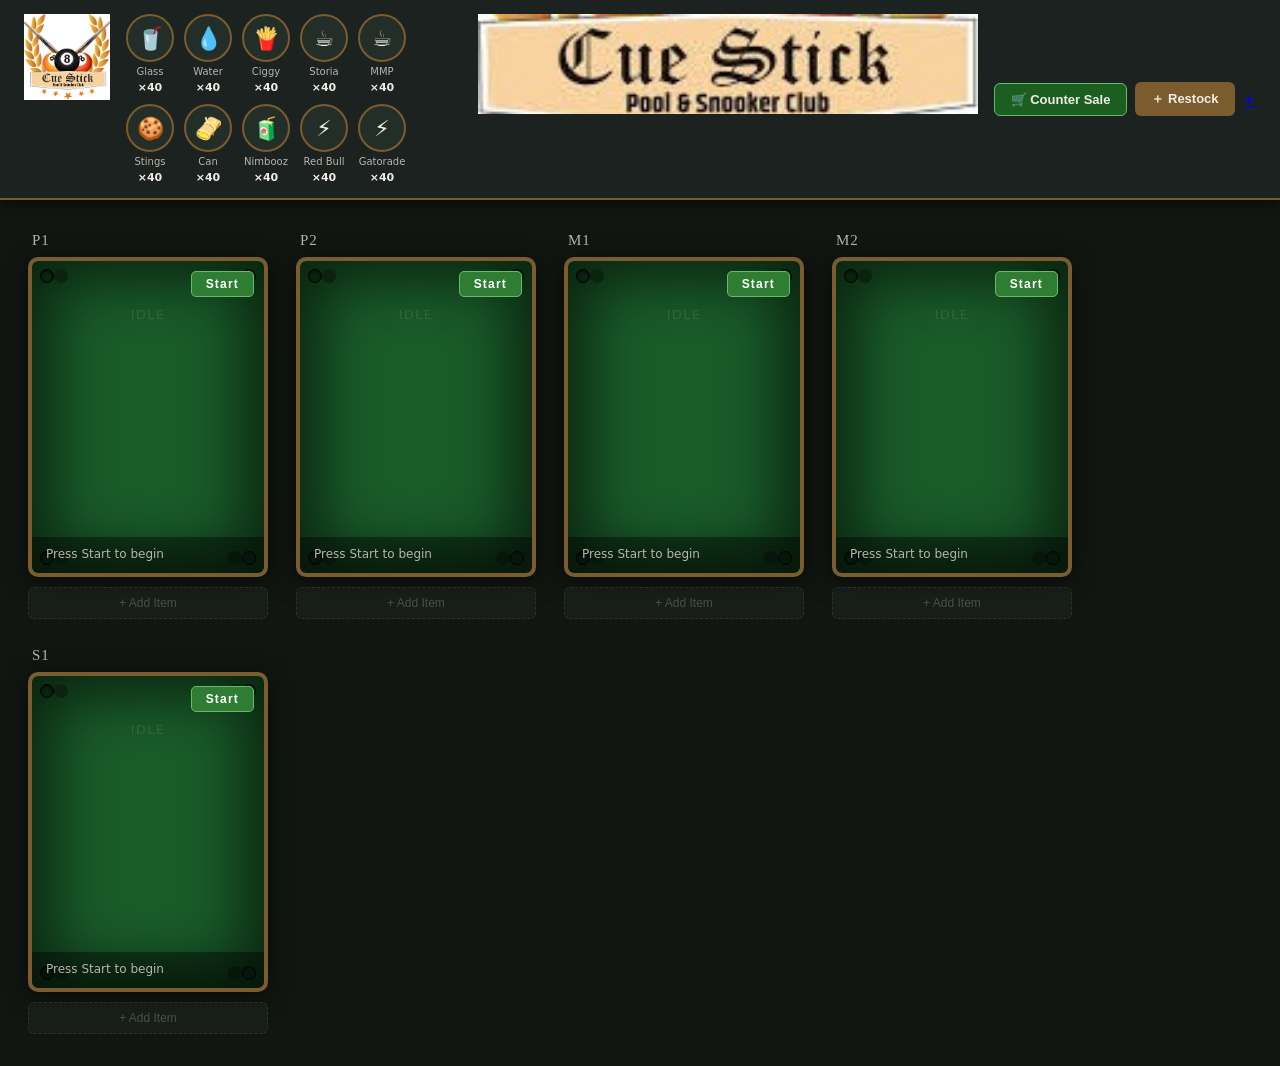
<file: index.html>
<!DOCTYPE html>
<html lang="en">
<head>
  <meta charset="UTF-8" />
  <meta name="viewport" content="width=device-width, initial-scale=1.0" />
  <title>Snooker Café Manager</title>
  <link rel="stylesheet" href="style.css" />
</head>
<body>

  <!-- ── STOCK BAR ── -->
  <header class="stock-bar">
    <div class="stock-bar__left">
      <!-- <span class="stock-bar__label">STOCK</span> -->
       <img src="logo.jpg" alt="logo" width="86px">
      <div class="stock-list" id="stockList"></div>
    </div>
       <img src="logo-name.jpg" alt="logo" width="500px" height="100px" style="object-fit: cover;">
    <div class="stock-bar__actions">
      <button class="btn-counter" id="btnCounter">🛒 Counter Sale</button>
      <button class="btn-restock" id="btnRestock">＋ Restock</button>
      <a href="tally.html">+</a>
    </div>
  </header>

  <!-- ── MAIN ── -->
  <main class="tables-area" id="tablesArea"></main>

  <!-- ── ADD-ITEM MODAL ── -->
  <div class="modal-overlay" id="modalOverlay">
    <div class="modal">
      <h2 class="modal__title">Add Item</h2>
      <p class="modal__table-name" id="modalTableName"></p>
      <div class="menu-grid" id="menuGrid"></div>
      <button class="btn-modal-close" id="btnModalClose">Done</button>
    </div>
  </div>

  <!-- ── RESTOCK MODAL ── -->
  <div class="modal-overlay" id="restockOverlay">
    <div class="modal">
      <h2 class="modal__title">Restock Items</h2>
      <div class="restock-grid" id="restockGrid"></div>
      <button class="btn-modal-close" id="btnRestockClose">Save</button>
    </div>
  </div>

  <!-- ── END SESSION MODAL ── -->
  <div class="modal-overlay" id="endOverlay">
    <div class="modal modal--bill">
      <h2 class="modal__title">Session Bill</h2>
      <p class="modal__table-name" id="billTableName"></p>
      <div class="bill-body" id="billBody"></div>
      <div class="bill-total" id="billTotal"></div>
      <div class="bill-actions">
        <button class="btn-modal-close btn--secondary" id="btnBillCancel">Cancel</button>
        <button class="btn-modal-close" id="btnBillConfirm">Confirm End</button>
      </div>
    </div>
  </div>

  <!-- ── COUNTER SALE MODAL ── -->
  <div class="modal-overlay" id="counterOverlay">
    <div class="modal">
      <h2 class="modal__title">🛒 Counter Sale</h2>
      <p class="modal__table-name">Select items to sell</p>
      <div class="menu-grid" id="counterMenuGrid"></div>
      <div class="bill-actions">
        <button class="btn-modal-close btn--secondary" id="btnCounterCancel">Cancel</button>
        <button class="btn-modal-close" id="btnCounterBill">Generate Bill</button>
      </div>
    </div>
  </div>

  <!-- ── COUNTER BILL MODAL ── -->
  <div class="modal-overlay" id="counterBillOverlay">
    <div class="modal modal--bill">
      <h2 class="modal__title">Counter Bill</h2>
      <p class="modal__table-name" id="counterBillTime"></p>
      <div class="bill-body" id="counterBillBody"></div>
      <div class="bill-total" id="counterBillTotal"></div>
      <div class="bill-actions">
        <button class="btn-modal-close btn--secondary" id="btnCounterBillBack">← Back</button>
        <button class="btn-modal-close" id="btnCounterBillConfirm">✓ Confirm Sale</button>
      </div>
    </div>
  </div>

  <script src="script.js"></script>
</body>
</html>
</file>
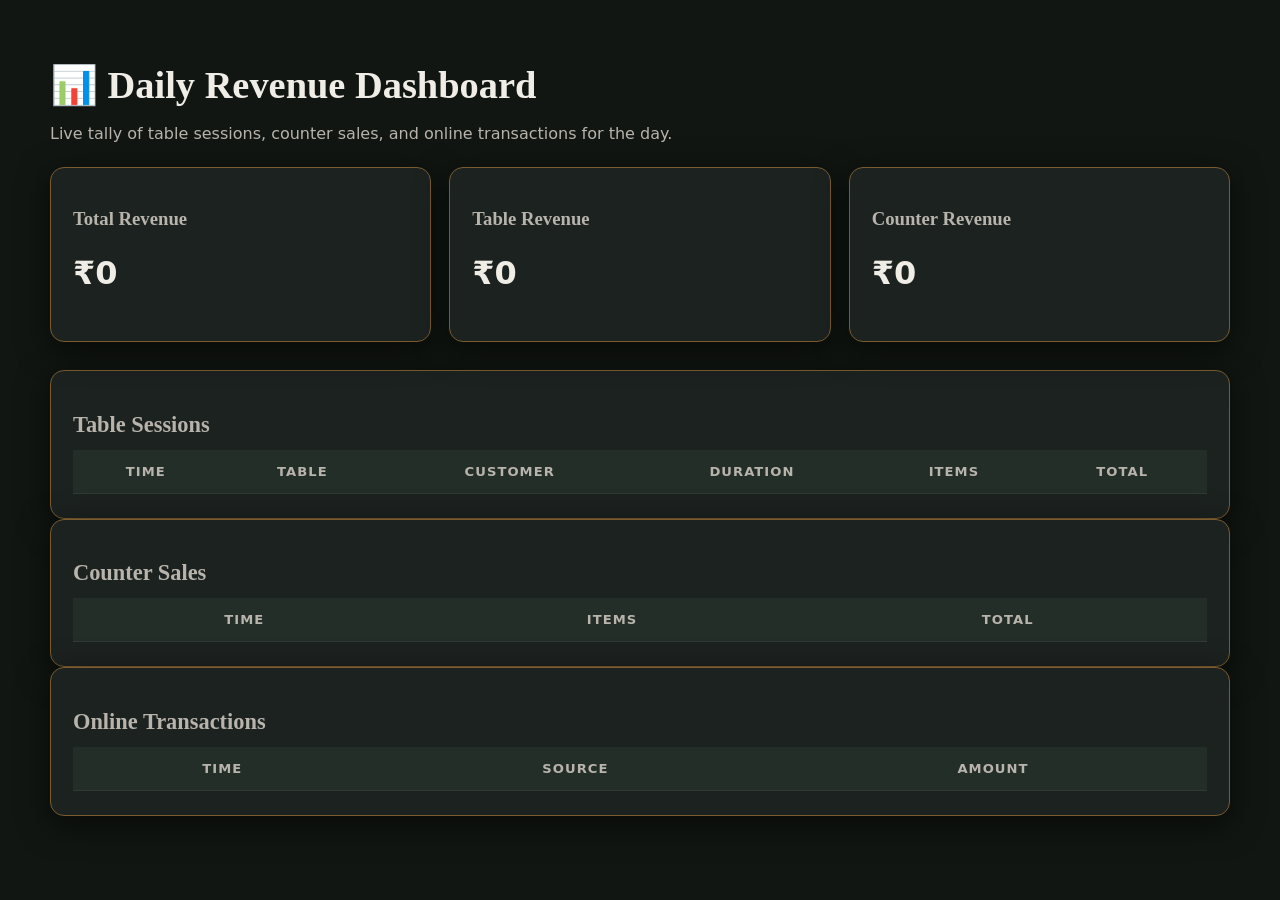
<file: tally.html>
<!DOCTYPE html>
<html>
<head>
<meta charset="UTF-8">
<title>Daily Tally</title>
<link rel="stylesheet" href="tally.css" />
</head>

<body>

<div class="page-shell">
  <header class="page-heading">
    <h1>📊 Daily Revenue Dashboard</h1>
    <p>Live tally of table sessions, counter sales, and online transactions for the day.</p>
  </header>

  <section class="summary">

    <div class="summary-card">
      <h3>Total Revenue</h3>
      <h2 id="totalRevenue">₹0</h2>
    </div>

    <div class="summary-card">
      <h3>Table Revenue</h3>
      <h2 id="tableRevenue">₹0</h2>
    </div>

    <div class="summary-card">
      <h3>Counter Revenue</h3>
      <h2 id="counterRevenue">₹0</h2>
    </div>

  </section>

  <div class="card">
    <h2>Table Sessions</h2>

    <table>
        <thead>
            <tr>
                <th>Time</th>
                <th>Table</th>
                <th>Customer</th>
                <th>Duration</th>
                <th>Items</th>
                <th>Total</th>
            </tr>
        </thead>

        <tbody id="tableHistory"></tbody>
    </table>
</div>

  <div class="card">
    <h2>Counter Sales</h2>

    <table>
        <thead>
            <tr>
                <th>Time</th>
                <th>Items</th>
                <th>Total</th>
            </tr>
        </thead>

        <tbody id="counterHistory"></tbody>
    </table>
</div>

  <div class="card">
    <h2>Online Transactions</h2>

    <table>
        <thead>
            <tr>
                <th>Time</th>
                <th>Source</th>
                <th>Amount</th>
            </tr>
        </thead>

        <tbody id="onlineHistory"></tbody>
    </table>
</div>
</div>

<script>

const transactions =
JSON.parse(localStorage.getItem('transactions') || '[]');

let totalRevenue = 0;
let tableRevenue = 0;
let counterRevenue = 0;

const tableBody =
document.getElementById('tableHistory');

const counterBody =
document.getElementById('counterHistory');

const onlineBody =
document.getElementById('onlineHistory');

transactions
.sort((a,b)=>a.billedAt-b.billedAt)
.forEach(t=>{

    totalRevenue += t.total;

    const time =
    new Date(t.billedAt).toLocaleTimeString();

    if(t.type==="table"){

        tableRevenue += t.total;

        const tr =
        document.createElement('tr');

        tr.innerHTML = `
            <td>${time}</td>
            <td>${t.table}</td>
            <td>${t.customer || "-"}</td>
            <td>${formatDuration(t.durationMs)}</td>
            <td>${formatItems(t.items)}</td>
            <td>₹${t.total}</td>
        `;

        tableBody.appendChild(tr);
    }

    if(t.type==="counter"){

        counterRevenue += t.total;

        const tr =
        document.createElement('tr');

        tr.innerHTML = `
            <td>${time}</td>
            <td>${formatItems(t.items)}</td>
            <td>₹${t.total}</td>
        `;

        counterBody.appendChild(tr);
    }

    if((t.online || 0) > 0){

        const tr =
        document.createElement('tr');

        tr.innerHTML = `
            <td>${time}</td>
            <td>${t.table || "Counter"}</td>
            <td>₹${t.online}</td>
        `;

        onlineBody.appendChild(tr);
    }

});

document.getElementById('totalRevenue')
.textContent = "₹" + totalRevenue;

document.getElementById('tableRevenue')
.textContent = "₹" + tableRevenue;

document.getElementById('counterRevenue')
.textContent = "₹" + counterRevenue;

function formatItems(items){

    if(!items || items.length===0)
        return "-";

    return items.map(i=>{

        if(i.menuId)
            return i.menuId + " x" + i.qty;

        return i.name + " x" + i.qty;

    }).join(", ");

}

function formatDuration(ms){

    if(!ms) return "-";

    const mins =
    Math.floor(ms/60000);

    const hrs =
    Math.floor(mins/60);

    const rem =
    mins%60;

    return `${hrs}h ${rem}m`;
}

</script>

</body>
</html>
</file>
<file: style.css>
/* ── RESET & TOKENS ── */
*, *::before, *::after { box-sizing: border-box; margin: 0; padding: 0; }

:root {
  --felt:        #1a5c2a;
  --felt-light:  #236b33;
  --felt-dark:   #0f3818;
  --pocket:      #0a2410;
  --chalk:       #f0ede6;
  --chalk-dim:   #b8b4ac;
  --rail:        #7a5c2e;
  --rail-light:  #a07c42;
  --bg:          #111612;
  --surface:     #1c2220;
  --surface2:    #242e28;
  --red:         #e0392b;
  --amber:       #f0a500;
  --green-glow:  rgba(80,200,100,0.15);
  --shadow:      0 4px 24px rgba(0,0,0,0.5);
  --radius:      10px;
  --font-head:   'Georgia', serif;
  --font-body:   'Segoe UI', system-ui, sans-serif;
}

body {
  font-family: var(--font-body);
  background: var(--bg);
  color: var(--chalk);
  min-height: 100vh;
}

/* ── STOCK BAR ── */
.stock-bar {
  display: flex;
  align-items: flex-start;
  justify-content: space-between;
  gap: 16px;
  background: var(--surface);
  border-bottom: 2px solid var(--rail);
  padding: 14px 24px;
  position: sticky;
  top: 0;
  z-index: 100;
  box-shadow: 0 2px 12px rgba(0,0,0,0.6);
}

.stock-bar__left {
  display: flex;
  align-items: flex-start;
  gap: 16px;
  flex: 1;
  min-width: 0;
}

.stock-bar__label {
  font-size: 10px;
  font-weight: 700;
  letter-spacing: 0.18em;
  color: var(--rail-light);
  text-transform: uppercase;
  padding-top: 4px;
  white-space: nowrap;
}

.stock-list {
  display: flex;
  flex-wrap: wrap;
  gap: 10px;
  flex: 1;
}

.stock-item {
  display: flex;
  flex-direction: column;
  align-items: center;
  gap: 4px;
  cursor: pointer;
  transition: transform 0.15s;
}
.stock-item:hover { transform: scale(1.08); }

.stock-item__img {
  width: 48px;
  height: 48px;
  border-radius: 50%;
  background: var(--surface2);
  border: 2px solid var(--rail);
  object-fit: cover;
  display: flex;
  align-items: center;
  justify-content: center;
  font-size: 22px;
  overflow: hidden;
}

.stock-item__name {
  font-size: 10px;
  color: var(--chalk-dim);
  max-width: 56px;
  text-align: center;
  white-space: nowrap;
  overflow: hidden;
  text-overflow: ellipsis;
}

.stock-item__qty {
  font-size: 11px;
  font-weight: 700;
  color: var(--chalk);
}

.stock-item__qty.low  { color: var(--amber); }
.stock-item__qty.out  { color: var(--red); }

.btn-restock {
  background: var(--rail);
  color: var(--chalk);
  border: none;
  padding: 8px 16px;
  border-radius: 6px;
  font-size: 13px;
  font-weight: 600;
  cursor: pointer;
  white-space: nowrap;
  transition: background 0.15s;
  align-self: center;
}
.btn-restock:hover { background: var(--rail-light); }

/* ── TABLES AREA ── */
.tables-area {
  display: flex;
  flex-wrap: wrap;
  gap: 28px;
  padding: 32px 28px;
  justify-content: flex-start;
}

/* ── TABLE CARD ── */
.table-card {
  display: flex;
  flex-direction: column;
  width: 240px;
  flex-shrink: 0;
}

.table-card__label {
  font-family: var(--font-head);
  font-size: 15px;
  letter-spacing: 0.06em;
  color: var(--chalk-dim);
  margin-bottom: 8px;
  padding-left: 4px;
}

.table-felt {
  position: relative;
  background: var(--felt);
  border-radius: var(--radius);
  border: 4px solid var(--rail);
  box-shadow:
    inset 0 0 60px 20px var(--pocket),
    var(--shadow);
  overflow: hidden;
  display: flex;
  flex-direction: column;
  min-height: 320px;
  cursor: default;
  transition: box-shadow 0.3s;
}

/* spotlight when active */
.table-felt.active {
  box-shadow:
    inset 0 0 60px 20px var(--pocket),
    0 0 0 2px var(--rail-light),
    0 6px 32px rgba(0,0,0,0.7);
}

/* pocket dots */
.table-felt::before,
.table-felt::after {
  content: '';
  position: absolute;
  width: 14px;
  height: 14px;
  background: var(--pocket);
  border-radius: 50%;
  border: 1px solid #000;
  box-shadow: inset 0 1px 3px rgba(0,0,0,0.8);
}
.table-felt::before { top: 8px; left: 8px; box-shadow: 14px 0 0 var(--pocket), inset 0 1px 3px rgba(0,0,0,.8); }
.table-felt::after  { bottom: 8px; left: 8px; box-shadow: 14px 0 0 var(--pocket), inset 0 1px 3px rgba(0,0,0,.8); }

/* top-right pockets via pseudo on inner element */
.table-felt__pockets-tr {
  position: absolute;
  top: 8px;
  right: 8px;
  width: 14px;
  height: 14px;
  background: var(--pocket);
  border-radius: 50%;
  border: 1px solid #000;
  box-shadow: -14px 0 0 var(--pocket);
  pointer-events: none;
}
.table-felt__pockets-br {
  position: absolute;
  bottom: 8px;
  right: 8px;
  width: 14px;
  height: 14px;
  background: var(--pocket);
  border-radius: 50%;
  border: 1px solid #000;
  box-shadow: -14px 0 0 var(--pocket);
  pointer-events: none;
}

/* top row: start/end button */
.table-felt__top {
  display: flex;
  justify-content: flex-end;
  padding: 10px 10px 4px;
  position: relative;
  z-index: 2;
}

.btn-session {
  border: none;
  border-radius: 5px;
  font-size: 12px;
  font-weight: 700;
  letter-spacing: 0.1em;
  padding: 5px 14px;
  cursor: pointer;
  transition: background 0.2s, transform 0.1s;
}
.btn-session:active { transform: scale(0.95); }

.btn-session.start {
  background: #2e7d32;
  color: #fff;
  border: 1px solid #66bb6a;
}
.btn-session.start:hover { background: #388e3c; }

.btn-session.end {
  background: var(--red);
  color: #fff;
  border: 1px solid #ff6b6b;
}
.btn-session.end:hover { background: #c0392b; }

/* items on table */
.table-felt__items {
  flex: 1;
  padding: 6px 12px 4px;
  display: flex;
  flex-wrap: wrap;
  gap: 6px;
  align-content: flex-start;
  position: relative;
  z-index: 2;
}

.table-item-chip {
  display: flex;
  align-items: center;
  gap: 4px;
  background: rgba(0,0,0,0.35);
  border: 1px solid rgba(255,255,255,0.1);
  border-radius: 20px;
  padding: 3px 8px 3px 4px;
  font-size: 11px;
  color: var(--chalk);
}

.table-item-chip__img {
  width: 22px;
  height: 22px;
  border-radius: 50%;
  background: var(--surface2);
  display: flex;
  align-items: center;
  justify-content: center;
  font-size: 13px;
  overflow: hidden;
  object-fit: cover;
}

/* bottom info */
.table-felt__footer {
  padding: 10px 14px 12px;
  background: rgba(0,0,0,0.4);
  display: flex;
  flex-direction: column;
  gap: 2px;
  position: relative;
  z-index: 2;
}

.table-felt__footer .meta {
  font-size: 12px;
  color: var(--chalk-dim);
}
.table-felt__footer .meta span { color: var(--chalk); }

.table-felt__footer .timer {
  font-size: 13px;
  font-family: 'Courier New', monospace;
  color: #6ee26e;
  letter-spacing: 0.05em;
}

.table-felt__footer .price {
  font-size: 17px;
  font-weight: 700;
  color: var(--chalk);
  margin-top: 2px;
}

/* add items button */
.btn-add-items {
  width: 100%;
  margin-top: 10px;
  padding: 8px;
  background: var(--surface2);
  border: 1px dashed var(--rail);
  border-radius: 6px;
  color: var(--chalk-dim);
  font-size: 12px;
  cursor: pointer;
  transition: background 0.15s, color 0.15s;
}
.btn-add-items:hover {
  background: var(--surface);
  color: var(--chalk);
  border-color: var(--rail-light);
}
.btn-add-items:disabled {
  opacity: 0.35;
  cursor: not-allowed;
}

/* ── MODALS ── */
.modal-overlay {
  display: none;
  position: fixed;
  inset: 0;
  background: rgba(0,0,0,0.75);
  z-index: 200;
  align-items: center;
  justify-content: center;
  backdrop-filter: blur(3px);
}
.modal-overlay.open { display: flex; }

.modal {
  background: var(--surface);
  border: 1px solid var(--rail);
  border-radius: 12px;
  padding: 28px;
  width: 480px;
  max-width: 95vw;
  max-height: 85vh;
  overflow-y: auto;
  box-shadow: 0 16px 60px rgba(0,0,0,0.7);
}

.modal__title {
  font-family: var(--font-head);
  font-size: 20px;
  color: var(--chalk);
  margin-bottom: 4px;
}

.modal__table-name {
  font-size: 12px;
  color: var(--rail-light);
  letter-spacing: 0.1em;
  text-transform: uppercase;
  margin-bottom: 20px;
}

/* menu grid */
.menu-grid {
  display: grid;
  grid-template-columns: repeat(3, 1fr);
  gap: 12px;
  margin-bottom: 20px;
}

.menu-item {
  display: flex;
  flex-direction: column;
  align-items: center;
  gap: 6px;
  background: var(--surface2);
  border: 1px solid #2e3d35;
  border-radius: 8px;
  padding: 14px 8px 10px;
  cursor: pointer;
  transition: border-color 0.15s, background 0.15s;
  position: relative;
}
.menu-item:hover {
  border-color: var(--rail-light);
  background: #2a3830;
}

.menu-item__img {
  width: 56px;
  height: 56px;
  border-radius: 8px;
  background: var(--surface);
  border: 1px dashed #3a4a40;
  display: flex;
  align-items: center;
  justify-content: center;
  font-size: 28px;
  overflow: hidden;
  object-fit: cover;
}

.menu-item__name {
  font-size: 12px;
  color: var(--chalk);
  text-align: center;
}

.menu-item__price {
  font-size: 11px;
  color: var(--rail-light);
}

.menu-item__stock {
  font-size: 10px;
  color: var(--chalk-dim);
}

.menu-item__qty-ctrl {
  display: flex;
  align-items: center;
  gap: 6px;
  margin-top: 4px;
}

.qty-btn {
  width: 22px;
  height: 22px;
  border-radius: 50%;
  border: 1px solid var(--rail);
  background: var(--surface);
  color: var(--chalk);
  font-size: 14px;
  line-height: 1;
  cursor: pointer;
  display: flex;
  align-items: center;
  justify-content: center;
  transition: background 0.1s;
}
.qty-btn:hover { background: var(--rail); }

.qty-val {
  font-size: 13px;
  font-weight: 700;
  min-width: 16px;
  text-align: center;
}

.menu-item.out-of-stock {
  opacity: 0.45;
  pointer-events: none;
}
.menu-item.out-of-stock::after {
  content: 'Out';
  position: absolute;
  top: 6px;
  right: 6px;
  font-size: 9px;
  background: var(--red);
  color: #fff;
  padding: 1px 5px;
  border-radius: 3px;
}

/* restock grid */
.restock-grid {
  display: flex;
  flex-direction: column;
  gap: 10px;
  margin-bottom: 20px;
}

.restock-row {
  display: flex;
  align-items: center;
  justify-content: space-between;
  background: var(--surface2);
  border-radius: 8px;
  padding: 10px 14px;
}

.restock-row__info {
  display: flex;
  align-items: center;
  gap: 10px;
}

.restock-row__img {
  width: 36px;
  height: 36px;
  border-radius: 6px;
  background: var(--surface);
  border: 1px dashed #3a4a40;
  display: flex;
  align-items: center;
  justify-content: center;
  font-size: 20px;
  overflow: hidden;
}

.restock-row__name {
  font-size: 13px;
  color: var(--chalk);
}

.restock-row__current {
  font-size: 11px;
  color: var(--chalk-dim);
}

.restock-row__ctrl {
  display: flex;
  align-items: center;
  gap: 8px;
}

.restock-input {
  width: 60px;
  background: var(--surface);
  border: 1px solid var(--rail);
  border-radius: 5px;
  color: var(--chalk);
  font-size: 14px;
  text-align: center;
  padding: 4px 6px;
}
.restock-input:focus { outline: 1px solid var(--rail-light); }

/* bill modal */
.modal--bill .bill-body {
  border: 1px solid #2e3d35;
  border-radius: 8px;
  overflow: hidden;
  margin-bottom: 14px;
}

.bill-row {
  display: flex;
  justify-content: space-between;
  align-items: center;
  padding: 8px 14px;
  font-size: 13px;
  color: var(--chalk-dim);
  border-bottom: 1px solid #1a2820;
}
.bill-row:last-child { border-bottom: none; }
.bill-row span:last-child { color: var(--chalk); }

.bill-total {
  font-size: 20px;
  font-weight: 700;
  color: var(--chalk);
  text-align: right;
  padding: 4px 0 16px;
  border-top: 1px solid var(--rail);
  margin-top: -2px;
}

.bill-actions {
  display: flex;
  gap: 10px;
  justify-content: flex-end;
}

.btn-modal-close {
  background: var(--rail);
  color: var(--chalk);
  border: none;
  padding: 10px 22px;
  border-radius: 6px;
  font-size: 13px;
  font-weight: 600;
  cursor: pointer;
  transition: background 0.15s;
}
.btn-modal-close:hover { background: var(--rail-light); }

.btn--secondary {
  background: var(--surface2);
  border: 1px solid var(--rail);
}
.btn--secondary:hover { background: #2e3d35; }

.stock-bar__actions {
  display: flex;
  gap: 8px;
  align-items: center;
  align-self: center;
  flex-shrink: 0;
}

.btn-counter {
  background: #1b5e20;
  color: var(--chalk);
  border: 1px solid #66bb6a;
  padding: 8px 16px;
  border-radius: 6px;
  font-size: 13px;
  font-weight: 600;
  cursor: pointer;
  white-space: nowrap;
  transition: background 0.15s;
}
.btn-counter:hover { background: #2e7d32; }

/* sales log badge on counter button */
.btn-counter .sale-count {
  display: inline-block;
  background: var(--amber);
  color: #1a1a1a;
  border-radius: 10px;
  font-size: 10px;
  font-weight: 700;
  padding: 1px 6px;
  margin-left: 6px;
}
::-webkit-scrollbar { width: 6px; }
::-webkit-scrollbar-track { background: var(--surface); }
::-webkit-scrollbar-thumb { background: var(--rail); border-radius: 3px; }

/* ── IDLE STATE OVERLAY ── */
.table-felt__idle {
  flex: 1;
  display: flex;
  align-items: center;
  justify-content: center;
  color: rgba(255,255,255,0.1);
  font-size: 13px;
  letter-spacing: 0.1em;
  pointer-events: none;
  position: relative;
  z-index: 1;
}

/* pill badge for items count */
.items-badge {
  background: rgba(240,165,0,0.85);
  color: #1a1a1a;
  border-radius: 12px;
  font-size: 10px;
  font-weight: 700;
  padding: 1px 7px;
  margin-left: 4px;
}
</file>
<file: tally.css>
/* Shared theme adapted for the tally dashboard */
:root {
  --bg: #111612;
  --surface: #1c2220;
  --surface2: #242e28;
  --rail: #7a5c2e;
  --chalk: #f0ede6;
  --chalk-dim: #b8b4ac;
  --shadow: 0 8px 32px rgba(0,0,0,0.55);
  --radius: 14px;
  --font-head: 'Georgia', serif;
  --font-body: 'Segoe UI', system-ui, sans-serif;
}

body {
  font-family: var(--font-body);
  background: var(--bg);
  color: var(--chalk);
}

.page-shell {
  max-width: 1180px;
  margin: 0 auto;
  padding: 28px 24px 40px;
}

.page-heading {
  margin-bottom: 24px;
}

.page-heading h1 {
  font-family: var(--font-head);
  font-size: clamp(2rem, 3vw, 3.2rem);
  margin-bottom: 8px;
  color: var(--chalk);
}

.page-heading p {
  color: var(--chalk-dim);
  font-size: 1rem;
  max-width: 780px;
}

.summary {
  display: grid;
  grid-template-columns: repeat(auto-fit, minmax(200px, 1fr));
  gap: 18px;
  margin-bottom: 28px;
}

.summary-card,
.card {
  background: var(--surface);
  border: 1px solid var(--rail);
  border-radius: var(--radius);
  box-shadow: var(--shadow);
  padding: 22px 22px 24px;
}

.summary-card h3,
.card h2 {
  margin-bottom: 12px;
  color: var(--chalk-dim);
  font-family: var(--font-head);
}

.summary-card h2 {
  font-size: 2rem;
  color: var(--chalk);
  line-height: 1.05;
}

.card h2 {
  font-size: 1.4rem;
}

.card table {
  width: 100%;
  border-collapse: separate;
  border-spacing: 0;
}

.card th,
.card td {
  padding: 14px 16px;
  border-bottom: 1px solid rgba(255,255,255,0.06);
  vertical-align: middle;
}

.card thead {
  background: var(--surface2);
}

.card th {
  color: var(--chalk-dim);
  text-transform: uppercase;
  font-size: 0.82rem;
  letter-spacing: 0.08em;
}

.card td {
  color: var(--chalk);
  font-size: 0.96rem;
}

.card tbody tr:hover {
  background: rgba(80,200,100,0.08);
}

.card tbody tr:last-child td {
  border-bottom: none;
}

@media (max-width: 760px) {
  .page-shell {
    padding: 18px 16px 30px;
  }

  .card th,
  .card td {
    padding: 12px 10px;
  }
}
</file>
